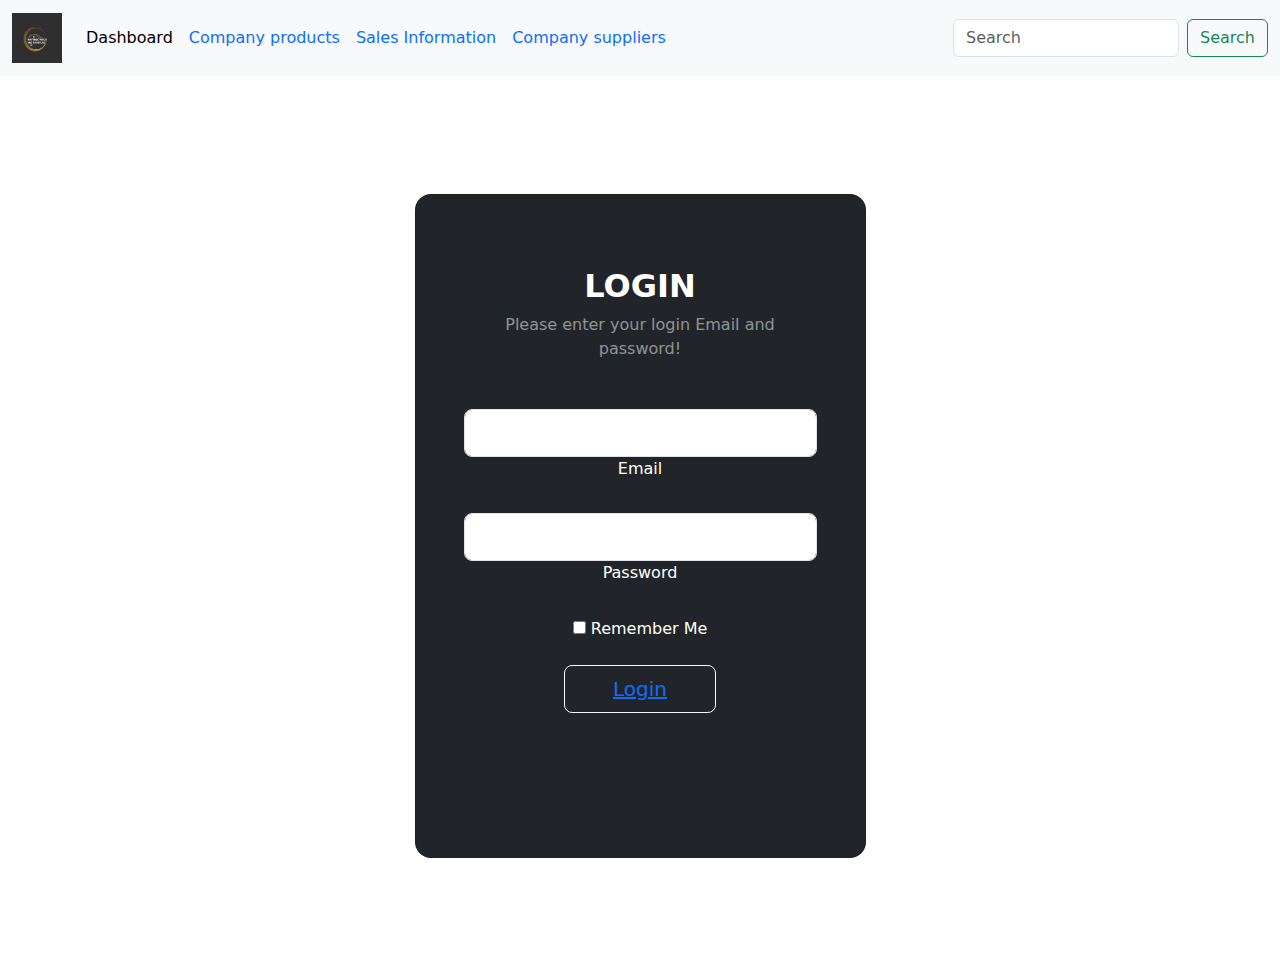
<file: index.html>
<!DOCTYPE html>
<html lang="en">
<head>
    <meta charset="UTF-8">
    <meta name="viewport" content="width=device-width, initial-scale=1.0">
    <title>Login</title>
    <link rel="stylesheet" href="CSS/bootstrap-5.3.7-dist/css/bootstrap.css">
    <link rel="stylesheet" href="CSS/style.css">
</head>
<body>
    <nav class="navbar navbar-expand-lg bg-body-tertiary">
        <div class="container-fluid">
            <a class="navbar-brand" href="#">
                <img src="images/LOGO1.png" alt="Logo" width="50px" height="50px">
            </a>
            <button class="navbar-toggler" type="button" data-bs-toggle="collapse" data-bs-target="#navbarNavDropdown"
                aria-controls="navbarNavDropdown" aria-expanded="false" aria-label="Toggle navigation">
                <span class="navbar-toggler-icon"></span>
            </button>
    
            <div class="collapse navbar-collapse" id="navbarSupportedContent">
                <ul class="navbar-nav me-auto mb-2 mb-lg-0">
                    <div class="nav" style="color: ;">
                        <li class="nav-item">
                            <a class="nav-link active" aria-current="page" href="./dashboard.html">Dashboard</a>
                        </li>
                        <li class="nav-item">
                            <a class="nav-link" href="./company products.html">Company products</a>
                        </li>
                        <li class="nav item">
                            <a class="nav-link" href="./sales.html">Sales Information</a>
                        </li><br>
                        <li class="nav item">
                            <a class="nav-link" href="./suppliers.html">Company suppliers</a>
                        </li>
                </ul>
            </div>
            <form class="d-flex" role="search">
                <input class="form-control me-2" type="search" placeholder="Search" aria-label="Search" />
                <button class="btn btn-outline-success" type="submit">Search</button>
            </form>
        </div>
        </div>
    </nav>
<section class="vh-100 gradient-custom">
    <div class="container py-5 h-100">
        <div class="row d-flex justify-content-center align-items-center h-100">
            <div class="col-12 col-md-8 col-lg-6 col-xl-5">
                <div class="card bg-dark text-white" style="border-radius: 1rem;">
                    <div class="card-body p-5 text-center">

                        <div class="mb-md-5 mt-md-4 pb-5">

                            <h2 class="fw-bold mb-2 text-uppercase">Login</h2>
                            <p class="text-white-50 mb-5">Please enter your login Email and password!</p>

                            <div data-mdb-input-init class="form-outline form-white mb-4">
                                <input type="email" id="typeEmailX" class="form-control form-control-lg" />
                                <label class="form-label" for="typeEmailX">Email</label>
                            </div>

                            <div data-mdb-input-init class="form-outline form-white mb-4">
                                <input type="password" id="typePasswordX" class="form-control form-control-lg" />
                                <label class="form-label" for="typePasswordX">Password</label>
                            </div>

                        <div class="form-group remember-me">
                            <input type="checkbox" id="remember">
                            <label for="remember">Remember Me</label>
                        </div><br>

                            <button data-mdb-button-init data-mdb-ripple-init class="btn btn-outline-light btn-lg px-5"
                                type="submit"><a href="dashboard.html">Login</a></button>
                                

                        </div>

                    </div>
                </div>
            </div>
        </div>
    </div>
</section>
           

        <script src="CSS/bootstrap-5.3.7-dist/js/bootstrap.bundle.js"></script>
</body>
</html>
</file>
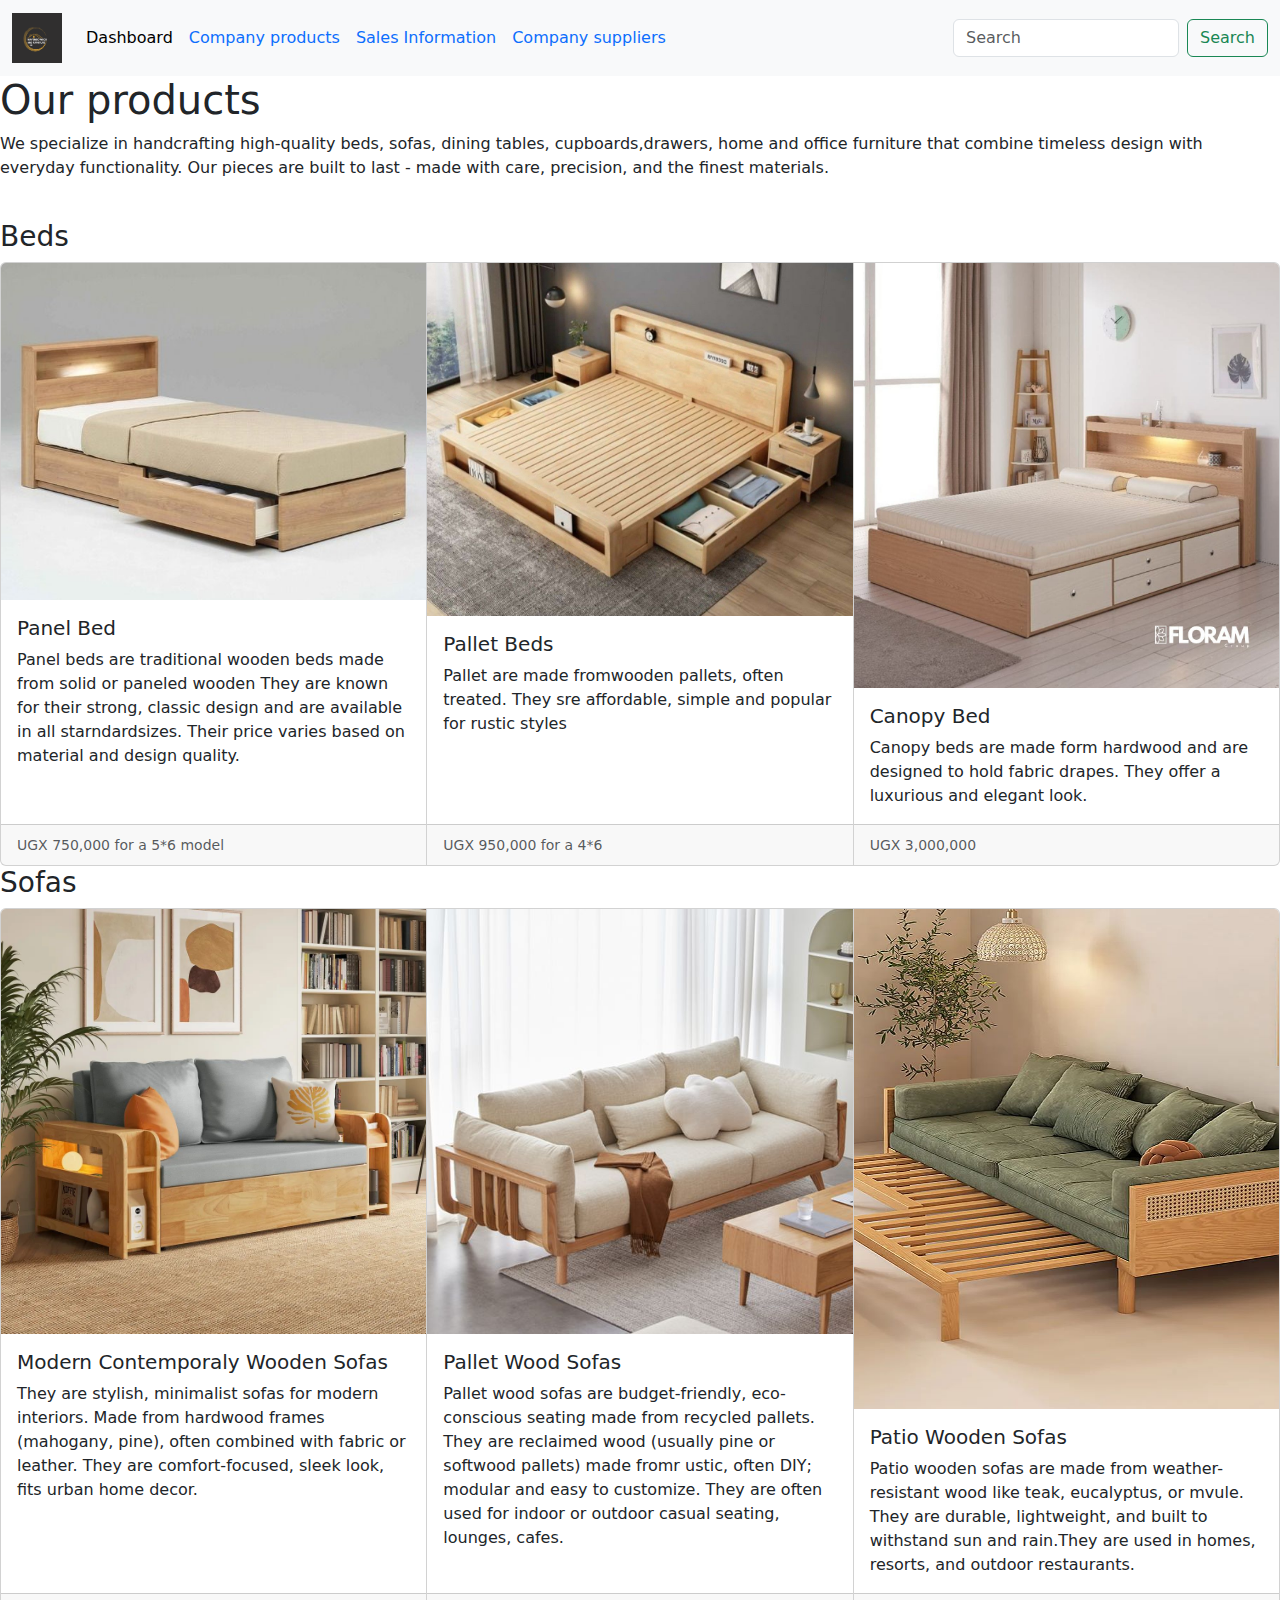
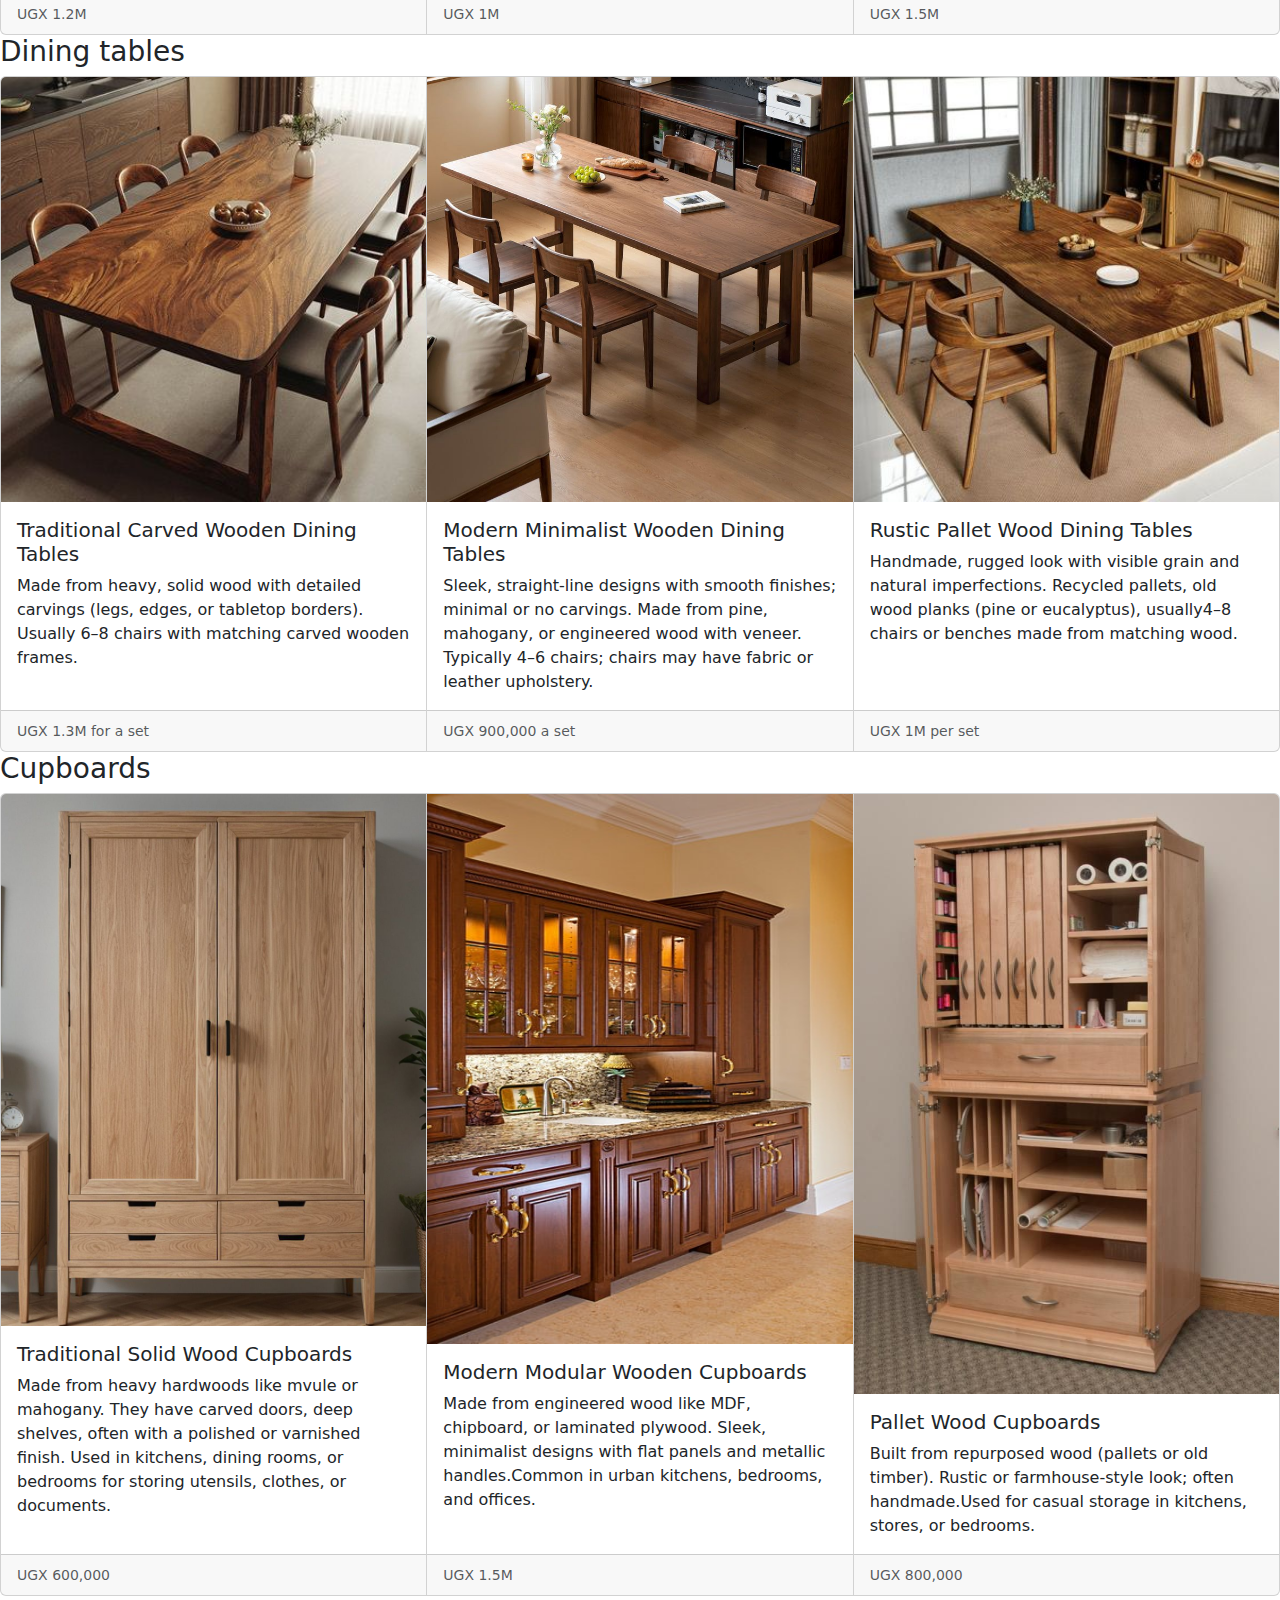
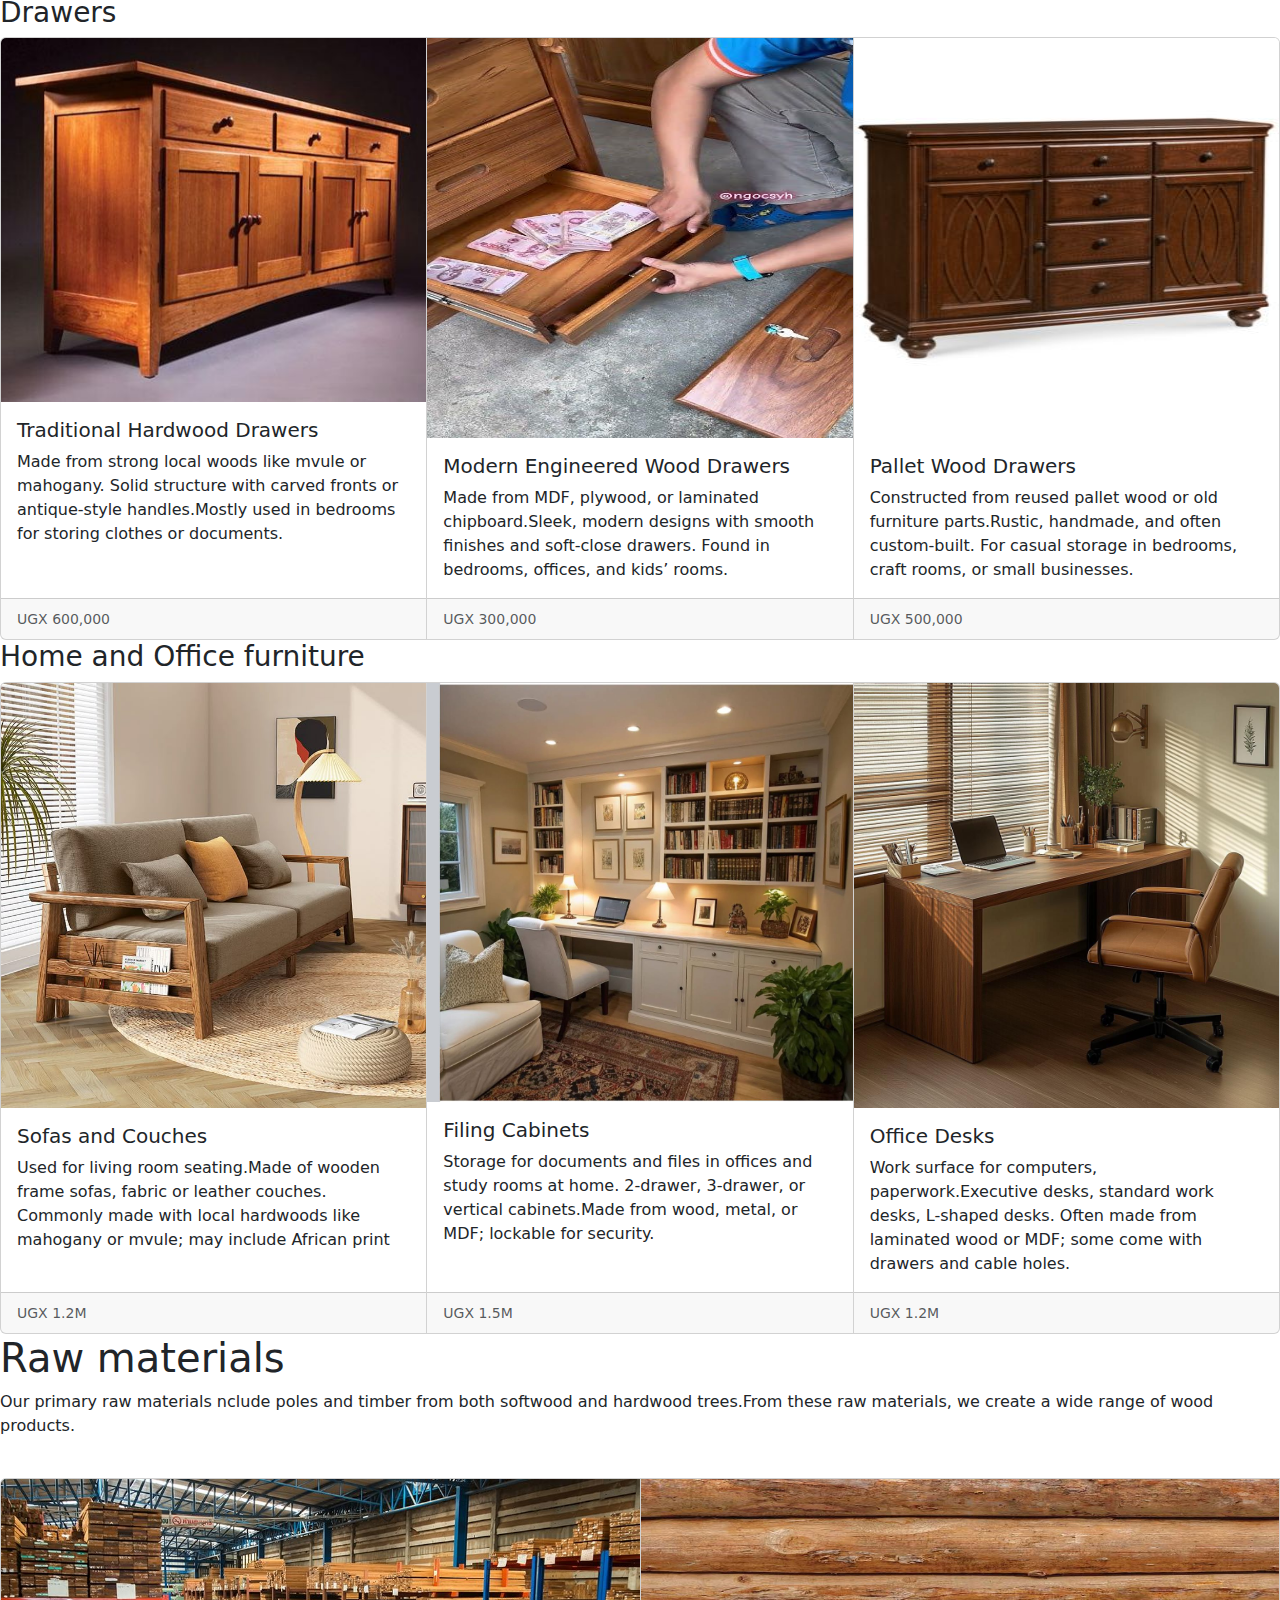
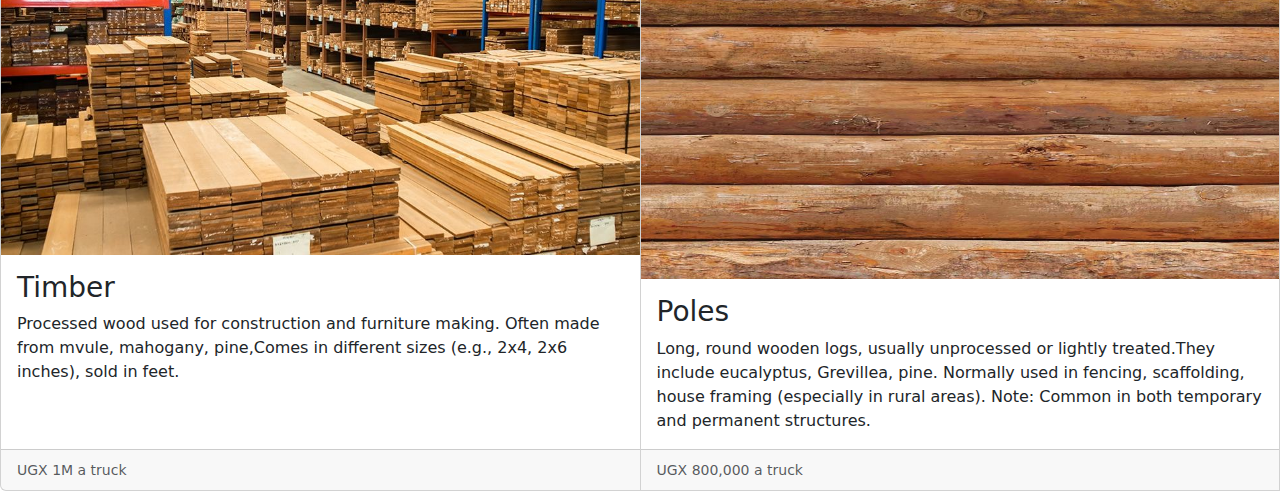
<file: company products.html>
<!DOCTYPE html>
<html lang="en">
<head>
    <meta charset="UTF-8">
    <meta name="viewport" content="width=device-width, initial-scale=1.0">
    <title>Products</title>
    <link rel="stylesheet" href="CSS/bootstrap-5.3.7-dist/css/bootstrap.css">
    <link rel="stylesheet" href="CSS/style.css">
    </head>
    
    <body>
        <nav class="navbar navbar-expand-lg bg-body-tertiary">
            <div class="container-fluid">
                <a class="navbar-brand" href="#">
                    <img src="images/LOGO1.png" alt="Logo" width="50px" height="50px">
                </a>
                <button class="navbar-toggler" type="button" data-bs-toggle="collapse" data-bs-target="#navbarNavDropdown"
                    aria-controls="navbarNavDropdown" aria-expanded="false" aria-label="Toggle navigation">
                    <span class="navbar-toggler-icon"></span>
                </button>
    
                <div class="collapse navbar-collapse" id="navbarSupportedContent">
                    <ul class="navbar-nav me-auto mb-2 mb-lg-0">
                        <div class="nav" style="color: ;">
                            <li class="nav-item">
                                <a class="nav-link active" aria-current="page" href="./dashboard.html">Dashboard</a>
                            </li>
                            <li class="nav-item">
                                <a class="nav-link" href="./company products.html">Company products</a>
                            </li>
                            <li class="nav item">
                                <a class="nav-link" href="./sales.html">Sales Information</a>
                            </li><br>
                            <li class="nav item">
                                <a class="nav-link" href="./suppliers.html">Company suppliers</a>
                            </li>
                    </ul>
                </div>
                <form class="d-flex" role="search">
                    <input class="form-control me-2" type="search" placeholder="Search" aria-label="Search" />
                    <button class="btn btn-outline-success" type="submit">Search</button>
                </form>
            </div>
            </div>
        </nav>
    <h1>Our products</h1>
    <p>We specialize in handcrafting high-quality beds, sofas, dining tables, cupboards,drawers, home and office furniture
        that combine timeless design with everyday functionality.
        Our pieces are built to last - made with care, precision, and the finest materials.
    </p>

    <br>
    <h3>Beds</h3>
    <div class="card-group">
        <div class="card">
            <img src="images/bed3.jpg" class="card-img-top" alt="...">
            <div class="card-body">
                <h5 class="card-title">Panel Bed</h5>
                <p class="card-text">Panel beds are traditional wooden beds made from solid or paneled wooden
                    They are known for their strong, classic design and are available in all starndardsizes.
                    Their price varies based on material and design quality.
                </p>
            </div>
            <div class="card-footer">
                <small class="text-muted">UGX 750,000 for a 5*6 model</small>
            </div>
        </div>
        <div class="card">
            <img src="images/bed5.jpg" class="card-img-top" alt="...">
            <div class="card-body">
                <h5 class="card-title">Pallet Beds</h5>
                <p class="card-text">Pallet are made fromwooden pallets, often treated.
                    They sre affordable, simple and popular for rustic styles
                </p>
            </div>
            <div class="card-footer">
                <small class="text-muted">UGX 950,000 for a 4*6</small>
            </div>
        </div>
        <div class="card">
            <img src="images/bed6.jpg" class="card-img-top" alt="...">
            <div class="card-body">
                <h5 class="card-title">Canopy Bed</h5>
                <p class="card-text">Canopy beds are made form hardwood and are designed to hold fabric drapes.
                    They offer a luxurious and elegant look.
                </p>
            </div>
            <div class="card-footer">
                <small class="text-muted">UGX 3,000,000</small>
            </div>
        </div>
    </div>
    <h3>Sofas</h3>
    <div class="card-group">
        <div class="card">
            <img src="images/sofa1.jpg" class="card-img-top" alt="...">
            <div class="card-body">
                <h5 class="card-title">Modern Contemporaly Wooden Sofas</h5>
                <p class="card-text">They are stylish, minimalist sofas for modern interiors.
                    Made from hardwood frames (mahogany, pine), often combined with fabric or leather.
                    They are comfort-focused, sleek look, fits urban home decor.</p>
            </div>
            <div class="card-footer">
                <small class="text-muted">UGX 1.2M</small>
            </div>
        </div>
        <div class="card">
            <img src="images/sofa2.jpg" class="card-img-top" alt="...">
            <div class="card-body">
                <h5 class="card-title">Pallet Wood Sofas</h5>
                <p class="card-text">Pallet wood sofas are budget-friendly, eco-conscious seating made from recycled
                    pallets.
                    They are reclaimed wood (usually pine or softwood pallets) made fromr ustic, often DIY; modular and easy
                    to customize.
                    They are often used for indoor or outdoor casual seating, lounges, cafes.</p>
            </div>
            <div class="card-footer">
                <small class="text-muted">UGX 1M</small>
            </div>
        </div>
        <div class="card">
            <img src="images/sofa3.jpg" class="card-img-top" alt="..." height="500px">
            <div class="card-body">
                <h5 class="card-title">Patio Wooden Sofas</h5>
                <p class="card-text">Patio wooden sofas are made from weather-resistant wood like teak, eucalyptus, or
                    mvule.
                    They are durable, lightweight, and built to withstand sun and rain.They are used in homes, resorts, and
                    outdoor restaurants.
                </p>
            </div>
            <div class="card-footer">
                <small class="text-muted">UGX 1.5M</small>
            </div>
        </div>
    </div>
    <h3>Dining tables</h3>
    <div class="card-group">
        <div class="card">
            <img src="images/db1.jpg" class="card-img-top" alt="...">
            <div class="card-body">
                <h5 class="card-title">Traditional Carved Wooden Dining Tables</h5>
                <p class="card-text">Made from heavy, solid wood with detailed carvings (legs, edges, or tabletop borders).
                    Usually 6–8 chairs with matching carved wooden frames.
                </p>
            </div>
            <div class="card-footer">
                <small class="text-muted">UGX 1.3M for a set</small>
            </div>
        </div>
        <div class="card">
            <img src="images/db2.jpg" class="card-img-top" alt="...">
            <div class="card-body">
                <h5 class="card-title">Modern Minimalist Wooden Dining Tables</h5>
                <p class="card-text">Sleek, straight-line designs with smooth finishes; minimal or no carvings.
                    Made from pine, mahogany, or engineered wood with veneer.
                    Typically 4–6 chairs; chairs may have fabric or leather upholstery.
                </p>
            </div>
            <div class="card-footer">
                <small class="text-muted">UGX 900,000 a set</small>
            </div>
        </div>
        <div class="card">
            <img src="images/db3.jpg" class="card-img-top" alt="...">
            <div class="card-body">
                <h5 class="card-title">Rustic Pallet Wood Dining Tables</h5>
                <p class="card-text">Handmade, rugged look with visible grain and natural imperfections.
                    Recycled pallets, old wood planks (pine or eucalyptus), usually4–8 chairs or benches made from matching
                    wood.
                </p>
            </div>
            <div class="card-footer">
                <small class="text-muted">UGX 1M per set</small>
            </div>
        </div>
    </div>
    <h3>Cupboards</h3>
    <div class="card-group">
        <div class="card">
            <img src="images/cb3.jpg" class="card-img-top" alt="...">
            <div class="card-body">
                <h5 class="card-title">Traditional Solid Wood Cupboards</h5>
                <p class="card-text">Made from heavy hardwoods like mvule or mahogany.
                    They have carved doors, deep shelves, often with a polished or varnished finish.
                    Used in kitchens, dining rooms, or bedrooms for storing utensils, clothes, or documents.</p>
            </div>
            <div class="card-footer">
                <small class="text-muted">UGX 600,000</small>
            </div>
        </div>
        <div class="card">
            <img src="images/cpb.jpg" class="card-img-top" alt="..." height="550px">
            <div class="card-body">
                <h5 class="card-title">Modern Modular Wooden Cupboards</h5>
                <p class="card-text">Made from engineered wood like MDF, chipboard, or laminated plywood.
                    Sleek, minimalist designs with flat panels and metallic handles.Common in urban kitchens, bedrooms, and
                    offices.</p>
            </div>
            <div class="card-footer">
                <small class="text-muted">UGX 1.5M</small>
            </div>
        </div>
        <div class="card">
            <img src="images/cb4.jpg" class="card-img-top" alt="...">
            <div class="card-body">
                <h5 class="card-title">Pallet Wood Cupboards</h5>
                <p class="card-text">Built from repurposed wood (pallets or old timber).
                    Rustic or farmhouse-style look; often handmade.Used for casual storage in kitchens, stores, or bedrooms.
                </p>
            </div>
            <div class="card-footer">
                <small class="text-muted">UGX 800,000</small>
            </div>
        </div>
    </div>
    <h3>Drawers</h3>
    <div class="card-group">
        <div class="card">
            <img src="images/drawer2.jpg" class="card-img-top" alt="...">
            <div class="card-body">
                <h5 class="card-title">Traditional Hardwood Drawers</h5>
                <p class="card-text">Made from strong local woods like mvule or mahogany.
                    Solid structure with carved fronts or antique-style handles.Mostly used in bedrooms for storing clothes
                    or documents.
                </p>
            </div>
            <div class="card-footer">
                <small class="text-muted">UGX 600,000</small>
            </div>
        </div>
        <div class="card">
            <img src="images/drawer1.jpg" class="card-img-top" alt="..." height="400px">
            <div class="card-body">
                <h5 class="card-title">Modern Engineered Wood Drawers</h5>
                <p class="card-text">Made from MDF, plywood, or laminated chipboard.Sleek, modern designs with smooth
                    finishes and soft-close drawers.
                    Found in bedrooms, offices, and kids’ rooms.
                </p>
            </div>
            <div class="card-footer">
                <small class="text-muted">UGX 300,000</small>
            </div>
        </div>
        <div class="card">
            <img src="images/drawer3.jpg" class="card-img-top" alt="..." height="400px">
            <div class="card-body">
                <h5 class="card-title">Pallet Wood Drawers</h5>
                <p class="card-text">Constructed from reused pallet wood or old furniture parts.Rustic, handmade, and often
                    custom-built.
                    For casual storage in bedrooms, craft rooms, or small businesses.
                </p>
            </div>
            <div class="card-footer">
                <small class="text-muted">UGX 500,000</small>
            </div>
        </div>
    </div>
    <h3>Home and Office furniture</h3>
    <div class="card-group">
        <div class="card">
            <img src="images/sf1.jpg" class="card-img-top" alt="...">
            <div class="card-body">
                <h5 class="card-title">Sofas and Couches</h5>
                <p class="card-text">Used for living room seating.Made of wooden frame sofas, fabric or leather couches.
                    Commonly made with local hardwoods like mahogany or mvule; may include African print</p>
            </div>
            <div class="card-footer">
                <small class="text-muted">UGX 1.2M</small>
            </div>
        </div>
        <div class="card">
            <img src="images/sf2.jpg" class="card-img-top" alt="...">
            <div class="card-body">
                <h5 class="card-title">Filing Cabinets</h5>
                <p class="card-text">Storage for documents and files in offices and study rooms at home.
                    2-drawer, 3-drawer, or vertical cabinets.Made from wood, metal, or MDF; lockable for security.</p>
            </div>
            <div class="card-footer">
                <small class="text-muted">UGX 1.5M</small>
            </div>
        </div>
        <div class="card">
            <img src="images/sf3.jpg" class="card-img-top" alt="...">
            <div class="card-body">
                <h5 class="card-title">Office Desks</h5>
                <p class="card-text">Work surface for computers, paperwork.Executive desks, standard work desks, L-shaped
                    desks.
                    Often made from laminated wood or MDF; some come with drawers and cable holes.
                </p>
            </div>
            <div class="card-footer">
                <small class="text-muted">UGX 1.2M</small>
            </div>
        </div>
    </div>
    <h1>Raw materials</h1>
    <p>Our primary raw materials nclude poles and timber from both softwood and hardwood trees.From these raw materials, we create a wide range of wood products. </p>
    <br>
    <div class="card-group">
        <div class="card">
            <img src="images/timber3.jpg" class="card-img-top" alt="...">
            <div class="card-body">
                <h3 class="card-title">Timber</h3>
                <p class="card-text">Processed wood used for construction and furniture making.
                    Often made from mvule, mahogany, pine,Comes in different sizes (e.g., 2x4, 2x6 inches), sold in feet.
                </p>
            </div>
            <div class="card-footer">
                <small class="text-muted">UGX 1M a truck</small>
            </div>
        </div>
        <div class="card">
            <img src="images/poles2.jpg" class="card-img-top" alt="..." height="400px">
            <div class="card-body">
                <h3 class="card-title">Poles</h3>
                <p class="card-text">Long, round wooden logs, usually unprocessed or lightly treated.They include
                    eucalyptus, Grevillea, pine.
                    Normally used in fencing, scaffolding, house framing (especially in rural areas).
                    Note: Common in both temporary and permanent structures.
                </p>
            </div>
            <div class="card-footer">
                <small class="text-muted">UGX 800,000 a truck</small>
            </div>
        </div>
        <link rel="stylesheet" href="CSS/bootstrap-5.3.7-dist/js/bootstrap.bundle.js">
        </body>
    
        </html>
</file>
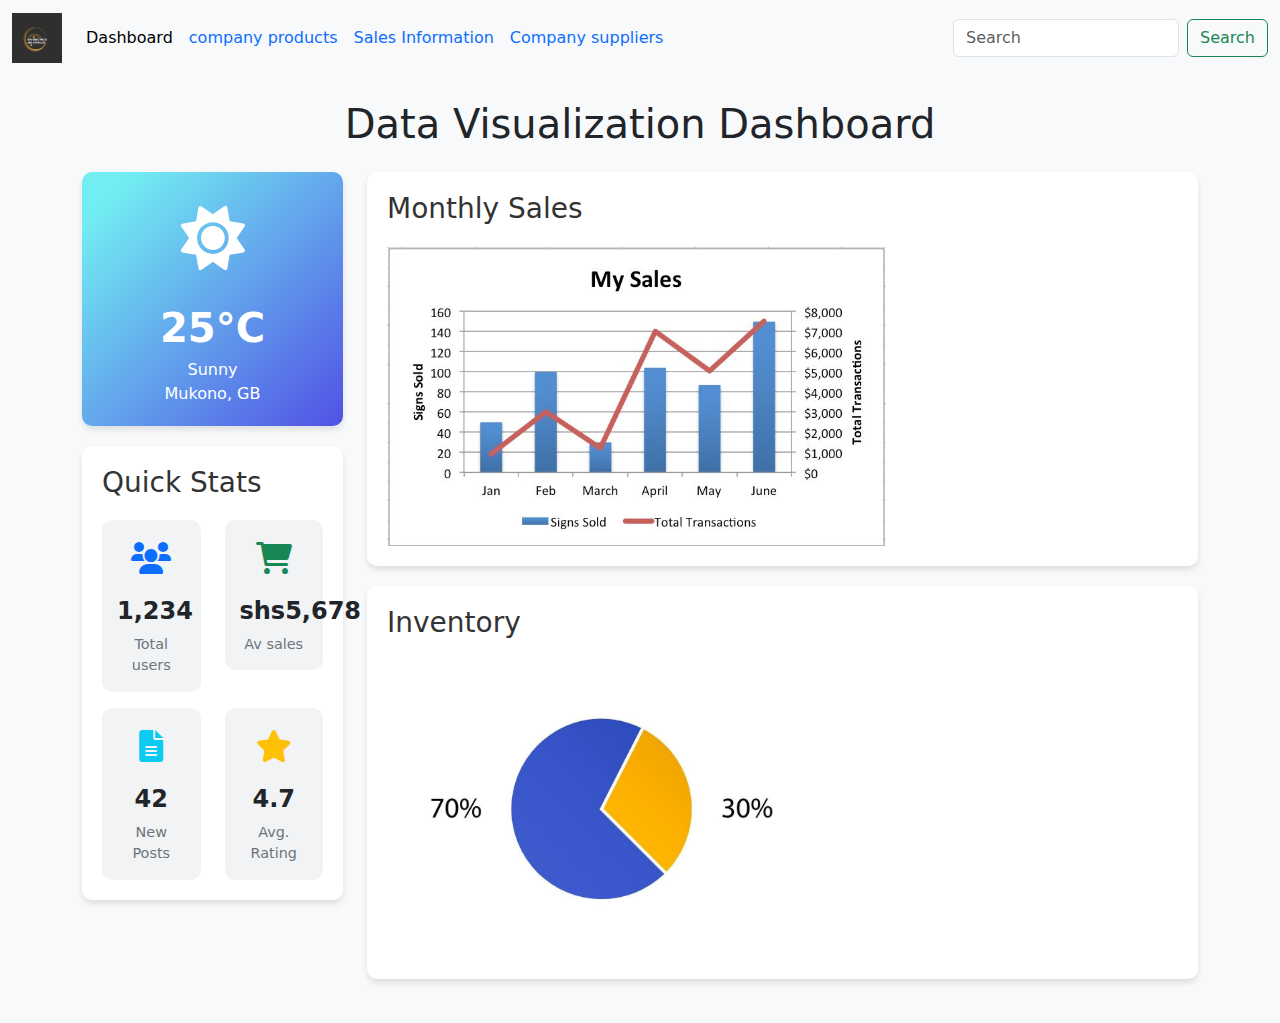
<file: dashboard.html>
<!DOCTYPE html>
<html lang="en">
<head>
    <meta charset="UTF-8">
    <meta name="viewport" content="width=device-width, initial-scale=1.0">
    <title>Dashboard</title>

    <link rel="stylesheet" href="CSS/bootstrap-5.3.7-dist/css/bootstrap.css">
    <!-- <link rel="stylesheet" href="CSS/bootstrap-5.3.7-dist/js/bootstrap.bundle.js"> -->
    <link rel="stylesheet" href="CSS/style.css">
    <link rel="stylesheet" href="dashboard.css">
    <link href="https://cdnjs.cloudflare.com/ajax/libs/font-awesome/6.0.0-beta3/css/all.min.css" rel="stylesheet">
    
</head>
<body>
<nav class="navbar navbar-expand-lg bg-body-tertiary">
    <div class="container-fluid">
        <a class="navbar-brand" href="#">
            <img src="images/LOGO1.png" alt="Logo" width="50px" height="50px">
        </a>
        <button class="navbar-toggler" type="button" data-bs-toggle="collapse" data-bs-target="#navbarNavDropdown"
            aria-controls="navbarNavDropdown" aria-expanded="false" aria-label="Toggle navigation">
            <span class="navbar-toggler-icon"></span>
        </button>

        <div class="collapse navbar-collapse" id="navbarSupportedContent">
            <ul class="navbar-nav me-auto mb-2 mb-lg-0">
                <div class="nav" style="color: black;">
                <li class="nav-item">
                    <a class="nav-link active" aria-current="page" href="./dashboard.html">Dashboard</a>
                </li>
                <li class="nav-item">
                    <a class="nav-link" href="./company products.html">company products</a>
                </li>
                <li class="nav item">
                    <a class="nav-link" href="./sales.html">Sales Information</a>
                </li><br>
                <li class="nav item">
                    <a class="nav-link" href="./suppliers.html">Company suppliers</a>
                </li>
            </ul>
            </div>
            <form class="d-flex" role="search">
                <input class="form-control me-2" type="search" placeholder="Search" aria-label="Search" />
                <button class="btn btn-outline-success" type="submit">Search</button>
            </form>
        </div>
    </div>
</nav>


<div class="container py-4">
    <h1 class="text-center mb-4">Data Visualization Dashboard</h1>
    <div class="row">
        <div class="col-md-3">
            <div class="dashboard-card weather-widget">
                <div class="weather-icon">
                    <i class="fas fa-sun"></i>
                </div>
                <div class="weather-temp">25°C</div>
                <div class="weather-description">Sunny</div>
                <div class="weather-location">Mukono, GB</div>
            </div>
            <div class="dashboard-card">
                <h3>Quick Stats</h3>
                <div class="row">
                    <div class="col-6 mb-3">
                        <div class="stat-card">
                            <div class="stat-icon text-primary">
                                <i class="fas fa-users"></i>
                            </div>
                            <div class="stat-value">1,234</div>
                            <div class="stat-label">Total users</div>
                        </div>
                    </div>
                    <div class="col-6 mb-3">
                        <div class="stat-card">
                            <div class="stat-icon text-success">
                                <i class="fas fa-shopping-cart"></i>
                            </div>
                            <div class="stat-value">shs5,678</div>
                            <div class="stat-label">Av sales</div>
                        </div>
                    </div>
                    <div class="col-6">
                        <div class="stat-card">
                            <div class="stat-icon text-info">
                                <i class="fas fa-file-alt"></i>
                            </div>
                            <div class="stat-value">42</div>
                            <div class="stat-label">New Posts</div>
                        </div>
                    </div>
                    <div class="col-6">
                        <div class="stat-card">
                            <div class="stat-icon text-warning">
                                <i class="fas fa-star"></i>
                            </div>
                            <div class="stat-value">4.7</div>
                            <div class="stat-label">Avg. Rating</div>
                        </div>
                    </div>
                </div>
            </div>
        </div>
        <div class="col-md-9">
            <div class="dashboard-card">
                <h3>Monthly Sales</h3>
                <img src="images/graph.jpg" alt="" height="300px">
            </div>
            <div class="dashboard-card">
                <h3>Inventory</h3>
                <img src="images/pie.jpg" alt="" height="300px">
            </div>
        </div>
    </div>
</div>
<!-- <script src="https://cdn.jsdelivr.net/npm/chart.js"></script> -->
        <script src="CSS/bootstrap-5.3.7-dist/js/bootstrap.bundle.js"></script>

</body>

</html>
</file>
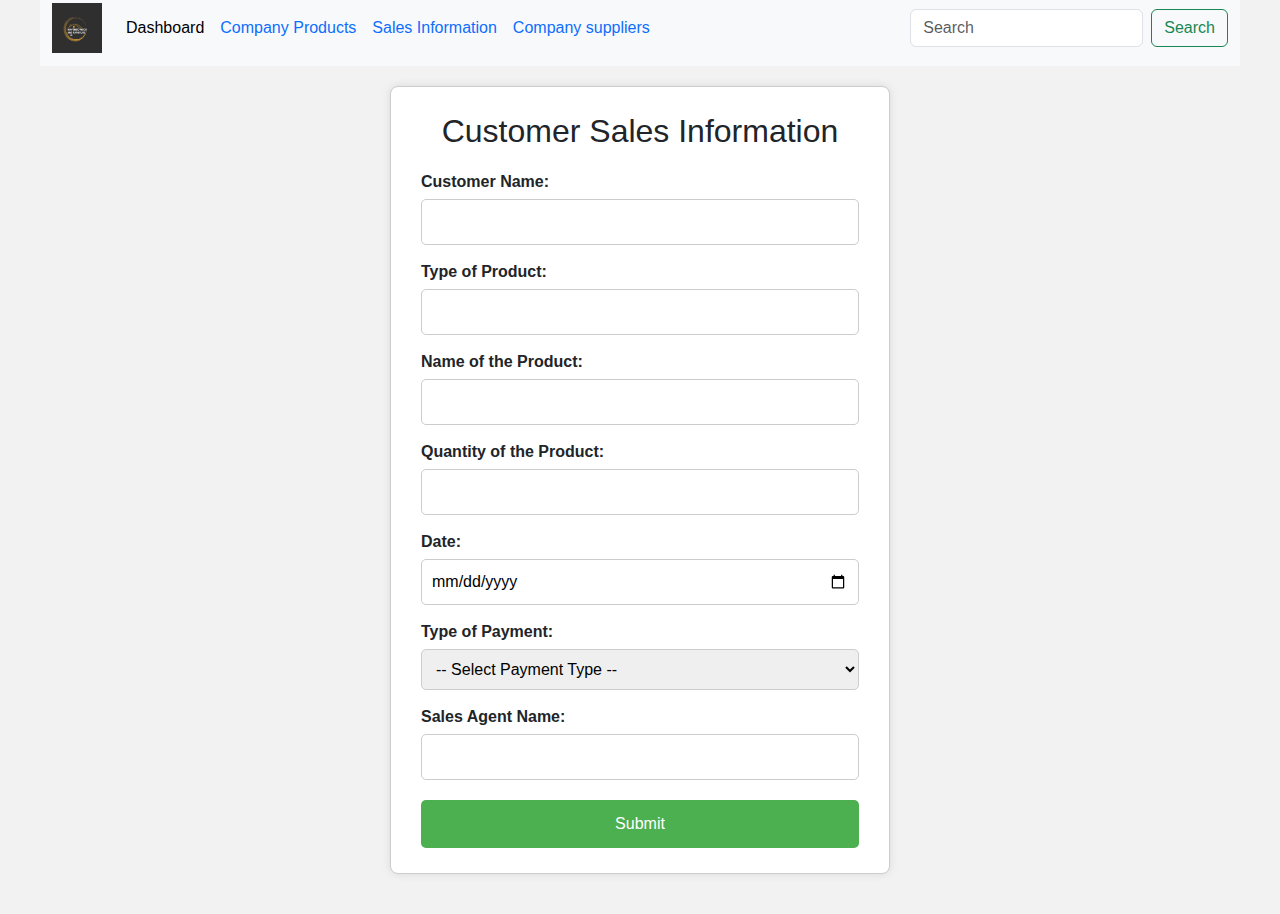
<file: sales.html>
<!DOCTYPE html>
<html lang="en">
<head>
    <meta charset="UTF-8">
    <meta name="viewport" content="width=device-width, initial-scale=1.0">
    <title>Sales</title>
    <link rel="stylesheet" href="CSS/bootstrap-5.3.7-dist/css/bootstrap.css">
<link rel="stylesheet" href="CSS/style.css">

</head>
<body>
    <nav class="navbar navbar-expand-lg bg-body-tertiary" style="border-top: 20px; margin-top: -50px !important; margin-bottom: 20px;" >
        <div class="container-fluid">
            <a class="navbar-brand" href="#">
                <img src="images/LOGO1.png" alt="Logo" width="50px" height="50px">
            </a>
            <button class="navbar-toggler" type="button" data-bs-toggle="collapse" data-bs-target="#navbarNavDropdown"
                aria-controls="navbarNavDropdown" aria-expanded="false" aria-label="Toggle navigation">
                <span class="navbar-toggler-icon"></span>
            </button>
    
            <div class="collapse navbar-collapse" id="navbarSupportedContent">
                <ul class="navbar-nav me-auto mb-2 mb-lg-0">
                    <div class="nav" style="color: ;">
                        <li class="nav-item">
                            <a class="nav-link active" aria-current="page" href="./dashboard.html">Dashboard</a>
                        </li>
                        <li class="nav-item">
                            <a class="nav-link" href="./company products.html">Company Products</a>
                        </li>
                        <li class="nav item">
                            <a class="nav-link" href="./sales.html">Sales Information</a>
                        </li><br>
                        <li class="nav item">
                            <a class="nav-link" href="./suppliers.html">Company suppliers</a>
                        </li>
                </ul>
            </div>
            <form class="d-flex" role="search">
                <input class="form-control me-2" type="search" placeholder="Search" aria-label="Search" />
                <button class="btn btn-outline-success" type="submit">Search</button>
            </form>
        </div>
        </div>
    </nav>
        <style>
            body {
                font-family: Arial, sans-serif;
                background-color: #f2f2f2;
                margin: 0;
                padding: 40px;
            }
    
            .form-container {
                background-color: #fff;
                border: 1px solid #ccc;
                padding: 25px 30px;
                border-radius: 8px;
                max-width: 500px;
                margin: auto;
                box-shadow: 0 0 10px rgba(0, 0, 0, 0.1);
            }
    
            h2 {
                text-align: center;
                margin-bottom: 20px;
            }
    
            label {
                display: block;
                margin-top: 15px;
                font-weight: bold;
            }
    
            input[type="text"],
            input[type="number"],
            input[type="date"],
            select {
                width: 100%;
                padding: 10px;
                margin-top: 5px;
                border: 1px solid #ccc;
                border-radius: 5px;
                box-sizing: border-box;
            }
    
            input[type="submit"] {
                background-color: #4CAF50;
                color: white;
                padding: 12px;
                border: none;
                border-radius: 5px;
                margin-top: 20px;
                width: 100%;
                font-size: 16px;
                cursor: pointer;
            }
    
            input[type="submit"]:hover {
                background-color: #45a049;
            }
        </style>
    </head>
    
    <body>
    
        <div class="form-container">
            <form action="/submit-sales" method="post">
                <h2>Customer Sales Information</h2>
    
                <label for="customerName">Customer Name:</label>
                <input type="text" id="customerName" name="customerName" required>
    
                <label for="productType">Type of Product:</label>
                <input type="text" id="productType" name="productType" required>
    
                <label for="productName">Name of the Product:</label>
                <input type="text" id="productName" name="productName" required>
    
                <label for="quantity">Quantity of the Product:</label>
                <input type="number" id="quantity" name="quantity" min="1" required>
    
                <label for="date">Date:</label>
                <input type="date" id="date" name="date" required>
    
                <label for="paymentType">Type of Payment:</label>
                <select id="paymentType" name="paymentType" required>
                    <option value="">-- Select Payment Type --</option>
                    <option value="cash">Cash</option>
                    <option value="cheque"> Cheque</option>
                    <option value="credit">Credit Card</option>
                    <option value="debit">Debit Card</option>
                    <option value="mobile">Mobile Payment</option>
                    <option value="transfer">Bank Overdraft</option>
                </select>
    
                <label for="salesAgent">Sales Agent Name:</label>
                <input type="text" id="salesAgent" name="salesAgent" required>
    
                <input type="submit" value="Submit">
            </form>
        </div>
    
    </body>
    
    </html>


    <link rel="stylesheet" href="CSS/bootstrap-5.3.7-dist/js/bootstrap.bundle.js">
</body>
</html>
</file>
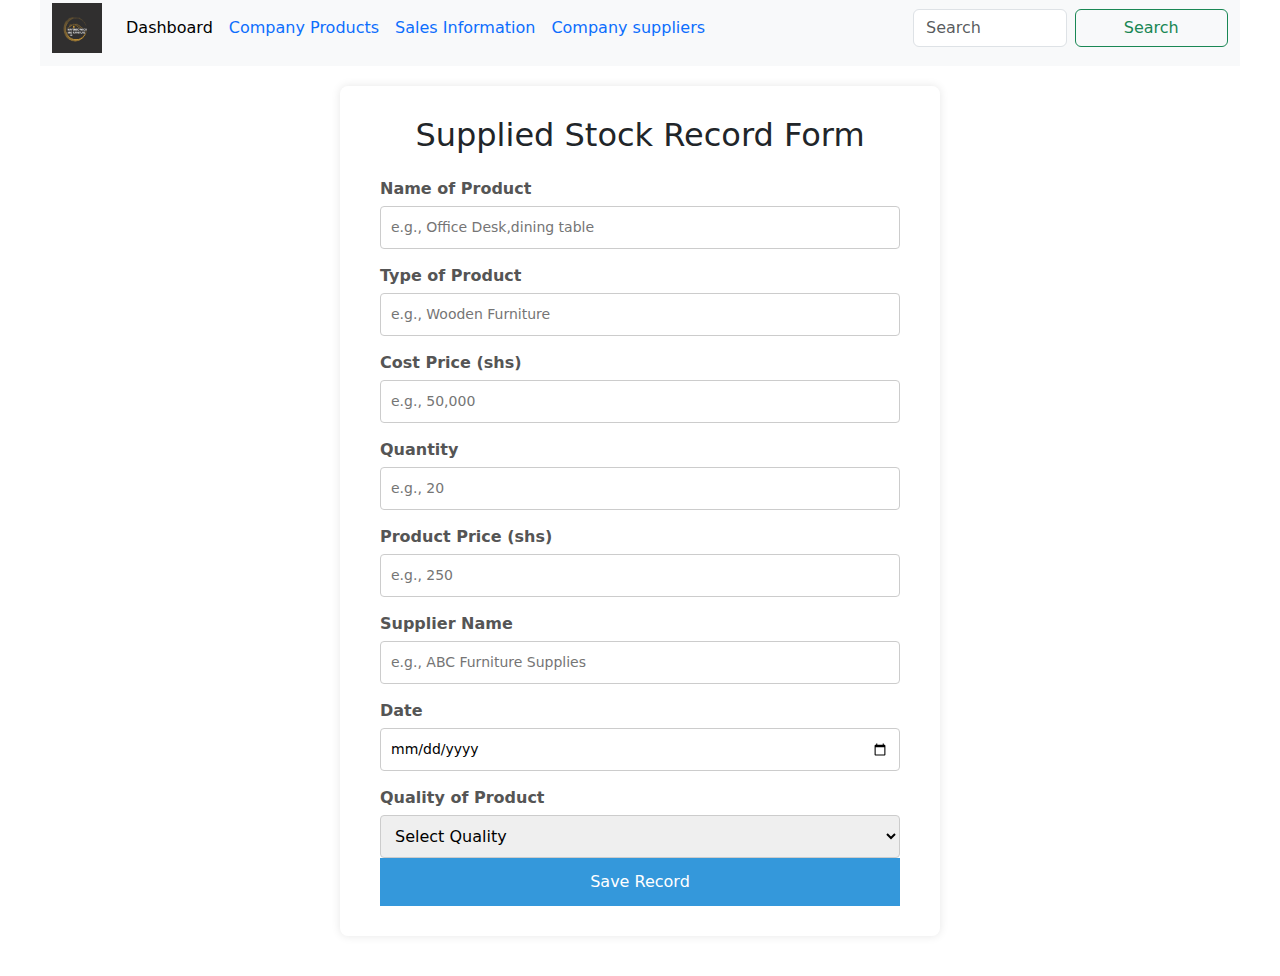
<file: suppliers.html>
<!DOCTYPE html>
<html lang="en">
<head>
    <meta charset="UTF-8">
    <meta name="viewport" content="width=device-width, initial-scale=1.0">
    <title>Supplier</title>
   
<style>
    body {
        font-family: Arial, sans-serif;
        background: #f7f7f7;
        padding: 40px;
    }

    .form-container {
        background: #ffffff;
        max-width: 600px;
        margin: auto;
        padding: 30px 40px;
        border-radius: 8px;
        box-shadow: 0 0 10px rgba(0, 0, 0, 0.1);
    }

    h2 {
        text-align: center;
        color: #333;
        margin-bottom: 30px;
    }

    label {
        display: block;
        margin-top: 15px;
        margin-bottom: 5px;
        color: #555;
        font-weight: bold;
    }

    input[type="text"],
    input[type="number"],
    input[type="date"],
    select {
        width: 100%;
        padding: 10px;
        border: 1px solid #ccc;
        border-radius: 4px;
        font-size: 14px;
    }

    button {
        margin-top: 25px;
        width: 100%;
        padding: 12px;
        background-color: #3498db;
        color: white;
        border: none;
        font-size: 16px;
        border-radius: 5px;
        cursor: pointer;
    }

    button:hover {
        background-color: #2980b9;
    }
</style>
<link rel="stylesheet" href="CSS/bootstrap-5.3.7-dist/css/bootstrap.css">
<link rel="stylesheet" href="CSS/style.css">
</head>
<body>
    <nav class="navbar navbar-expand-lg bg-body-tertiary" style="margin-top: -50px; margin-bottom: 20px">
        <div class="container-fluid">
            <a class="navbar-brand" href="#">
                <img src="images/LOGO1.png" alt="Logo" width="50px" height="50px">
            </a>
            <button class="navbar-toggler" type="button" data-bs-toggle="collapse" data-bs-target="#navbarNavDropdown"
                aria-controls="navbarNavDropdown" aria-expanded="false" aria-label="Toggle navigation">
                <span class="navbar-toggler-icon"></span>
            </button>
    
            <div class="collapse navbar-collapse" id="navbarSupportedContent">
                <ul class="navbar-nav me-auto mb-2 mb-lg-0">
                    <div class="nav" style="color: ;">
                        <li class="nav-item">
                            <a class="nav-link active" aria-current="page" href="./dashboard.html">Dashboard</a>
                        </li>
                        <li class="nav-item">
                            <a class="nav-link" href="./company products.html">Company Products</a>
                        </li>
                        <li class="nav item">
                            <a class="nav-link" href="./sales.html">Sales Information</a>
                        </li><br>
                        <li class="nav item">
                            <a class="nav-link" href="./suppliers.html">Company suppliers</a>
                        </li>
                </ul>
            </div>
            <form class="d-flex" role="search">
                <input class="form-control me-2" type="search" placeholder="Search" aria-label="Search" />
                <button class="btn btn-outline-success" type="submit">Search</button>
            </form>
        </div>
        </div>
    </nav>
      
    
        <div class="form-container">
            <h2>Supplied Stock Record Form</h2>
            <form>
                <label for="product-name">Name of Product</label>
                <input type="text" id="product-name" name="product-name" placeholder="e.g., Office Desk,dining table">
    
                <label for="product-type">Type of Product</label>
                <input type="text" id="product-type" name="product-type" placeholder="e.g., Wooden Furniture">
    
                <label for="cost-price">Cost Price (shs)</label>
                <input type="number" id="cost-price" name="cost-price" placeholder="e.g., 50,000">
    
                <label for="quantity">Quantity</label>
                <input type="number" id="quantity" name="quantity" placeholder="e.g., 20">
    
                <label for="product-price">Product Price (shs)</label>
                <input type="number" id="product-price" name="product-price" placeholder="e.g., 250">
    
                <label for="supplier-name">Supplier Name</label>
                <input type="text" id="supplier-name" name="supplier-name" placeholder="e.g., ABC Furniture Supplies">
    
                <label for="date">Date</label>
                <input type="date" id="date" name="date">
    
                <label for="quality">Quality of Product</label>
                <select id="quality" name="quality">
                    <option value="">Select Quality</option>
                    <option value="high">Good</option>
                    <option value="medium">Moderate</option>
                    <option value="low">poor</option>
                </select>
                <br>
                
                <button type="submit">Save Record</button>
            </form>
        </div>
    
    </body>
    
    </html>

   <link rel="stylesheet" href="CSS/bootstrap-5.3.7-dist/js/bootstrap.bundle.js"> 
</body>
</html>
</file>
<file: CSS/style.css>
#login-form-row{
margin-top: 100px;

}
</file>
<file: dashboard.css>
body {
    background-color: #f8f9fa;
    min-height: 100vh;
}

.dashboard-card {
    background-color: white;
    border-radius: 10px;
    box-shadow: 0 4px 6px rgba(0, 0, 0, 0.1);
    padding: 20px;
    margin-bottom: 20px;
}

.dashboard-card h3 {
    margin-bottom: 20px;
    color: #333;
}

.weather-widget {
    background: linear-gradient(135deg, #72EDF2 10%, #5151E5 100%);
    color: white;
    padding: 20px;
    border-radius: 10px;
    text-align: center;
}

.weather-icon {
    font-size: 4rem;
    margin-bottom: 10px;
}

.weather-temp {
    font-size: 2.5rem;
    font-weight: bold;
}

.stat-card {
    background-color: #f1f3f5;
    border-radius: 10px;
    padding: 15px;
    text-align: center;
    transition: transform 0.3s ease;
}

.stat-card:hover {
    transform: translateY(-5px);
}

.stat-icon {
    font-size: 2rem;
    margin-bottom: 10px;
}

.stat-value {
    font-size: 1.5rem;
    font-weight: bold;
    margin-bottom: 5px;
}

.stat-label {
    font-size: 0.9rem;
    color: #6c757d;
}
</file>
